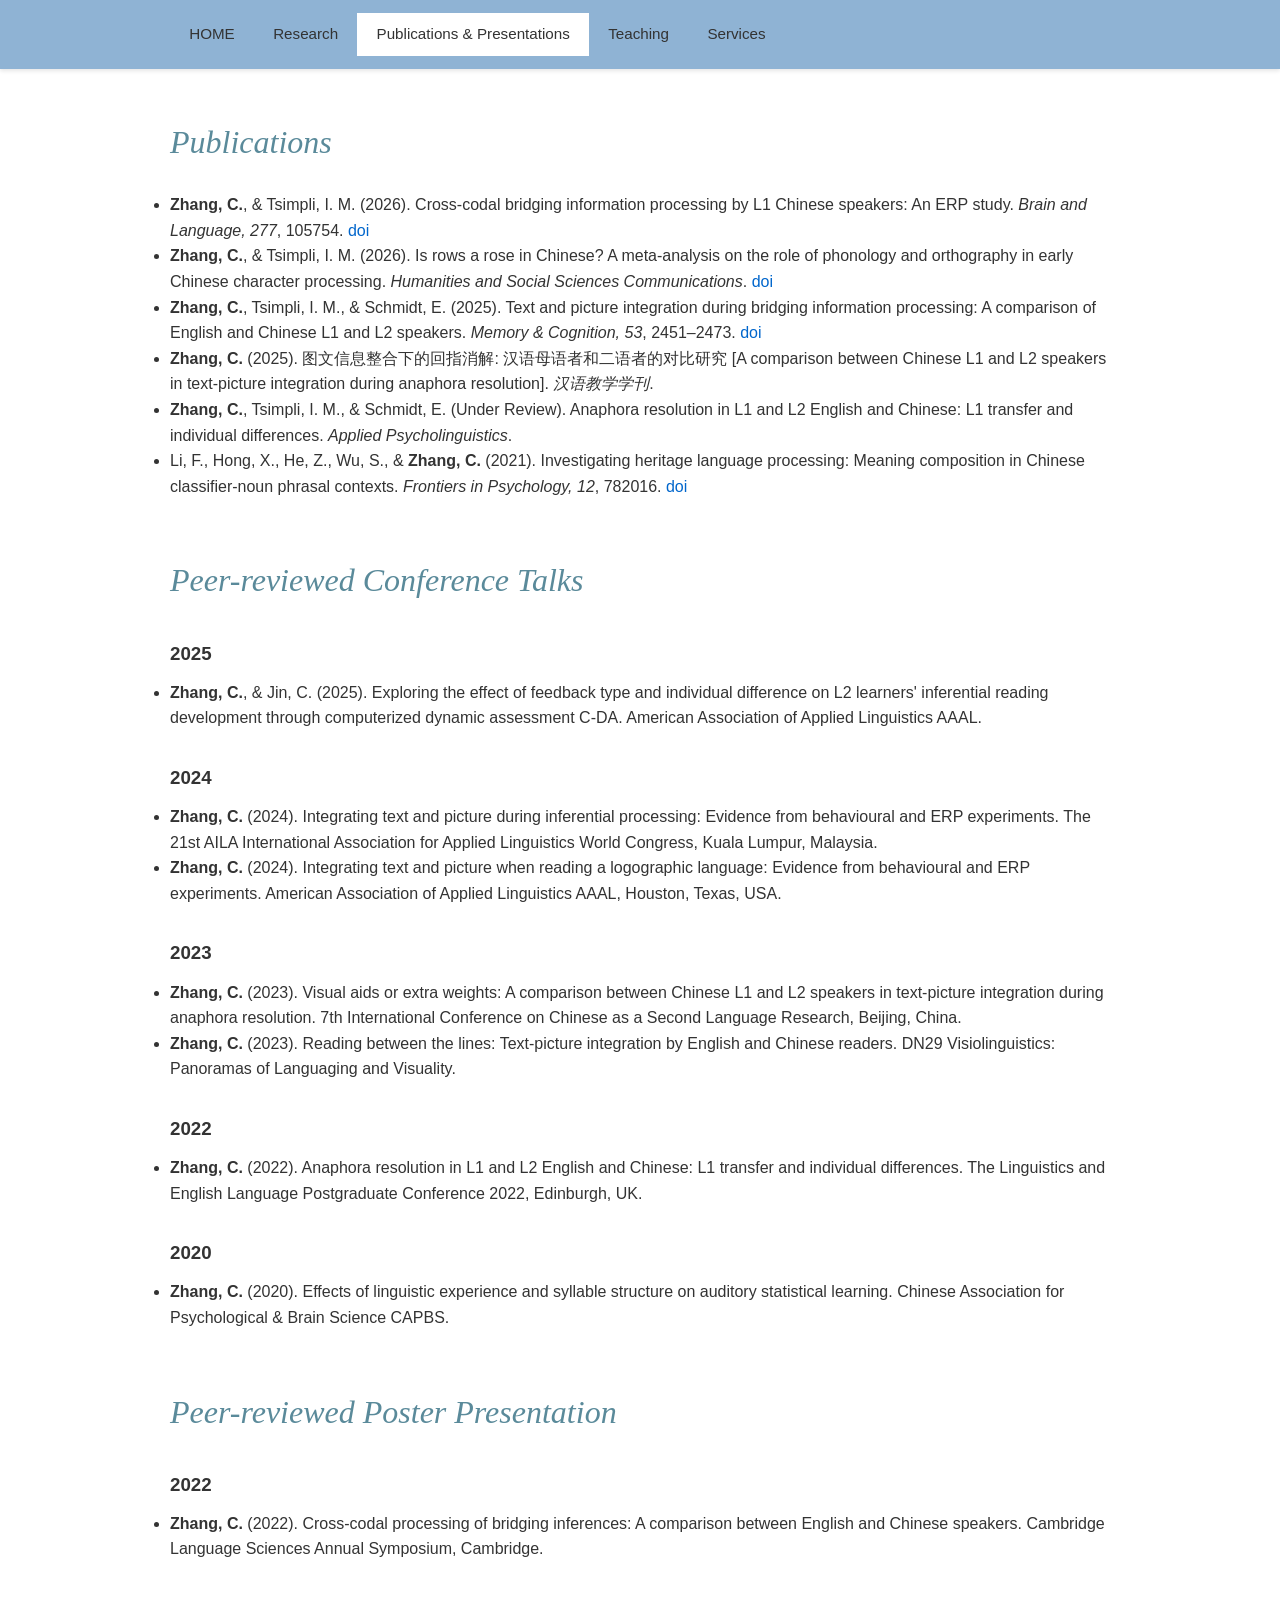
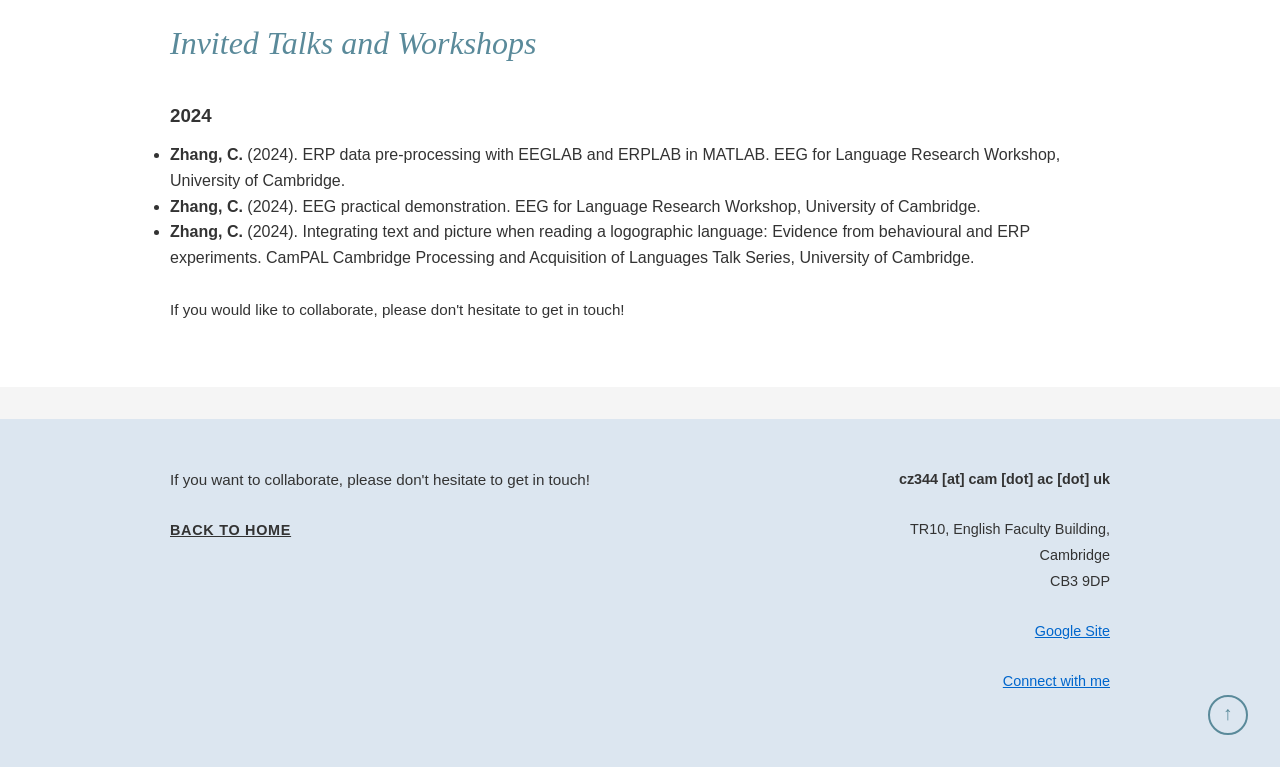
<file: publications.html>
<!DOCTYPE html>
<html lang="en">
<head>
    <meta charset="UTF-8">
    <meta name="viewport" content="width=device-width, initial-scale=1.0">
    <title>Publications & Presentations - Chenyi Zhang</title>
    <link rel="stylesheet" href="styles.css">
</head>
<body>
    <!-- Navigation -->
    <nav class="navbar">
        <div class="container">
            <ul class="nav-menu">
                <li><a href="index.html">HOME</a></li>
                <li><a href="research.html">Research</a></li>
                <li><a href="publications.html" class="nav-active">Publications & Presentations</a></li>
                <li><a href="teaching.html">Teaching</a></li>
                <li><a href="services.html">Services</a></li>
            </ul>
        </div>
    </nav>

    <!-- Main Content -->
    <main class="main-content publications-page">
    <section class="section">
        <div class="container publications-container">

            <h1>Publications</h1>

            <ul class="publication-list">
                <li>
                    <strong>Zhang, C.</strong>, &amp; Tsimpli, I. M. (2026).
                    Cross-codal bridging information processing by L1 Chinese speakers: An ERP study.
                    <em>Brain and Language, 277</em>, 105754.
                    <a href="https://doi.org/10.1016/j.bandl.2026.105754" target="_blank" rel="noopener">doi</a>
                </li>

                <li>
                    <strong>Zhang, C.</strong>, &amp; Tsimpli, I. M. (2026).
                    Is rows a rose in Chinese? A meta-analysis on the role of phonology and orthography in early Chinese character processing.
                    <em>Humanities and Social Sciences Communications</em>.
                    <a href="https://doi.org/10.1057/s41599-026-07818-4" target="_blank" rel="noopener">doi</a>
                </li>

                <li>
                    <strong>Zhang, C.</strong>, Tsimpli, I. M., &amp; Schmidt, E. (2025).
                    Text and picture integration during bridging information processing:
                    A comparison of English and Chinese L1 and L2 speakers.
                    <em>Memory &amp; Cognition, 53</em>, 2451–2473.
                    <a href="https://doi.org/10.3758/s13421-025-01720-1" target="_blank" rel="noopener">doi</a>
                </li>

                <li>
                    <strong>Zhang, C.</strong> (2025).
                    图文信息整合下的回指消解: 汉语母语者和二语者的对比研究
                    [A comparison between Chinese L1 and L2 speakers in text-picture integration during anaphora resolution].
                    <em>汉语教学学刊</em>.
                </li>

                <li>
                    <strong>Zhang, C.</strong>, Tsimpli, I. M., &amp; Schmidt, E. (Under Review).
                    Anaphora resolution in L1 and L2 English and Chinese:
                    L1 transfer and individual differences.
                    <em>Applied Psycholinguistics</em>.
                </li>

                <li>
                    Li, F., Hong, X., He, Z., Wu, S., &amp; <strong>Zhang, C.</strong> (2021).
                    Investigating heritage language processing:
                    Meaning composition in Chinese classifier-noun phrasal contexts.
                    <em>Frontiers in Psychology, 12</em>, 782016.
                    <a href="https://doi.org/10.3389/fpsyg.2021.782016" target="_blank" rel="noopener">doi</a>
                </li>
            </ul>


            <h1>Peer-reviewed Conference Talks</h1>

            <h3 class="presentation-year">2025</h3>
            <ul class="publication-list">
                <li>
                    <strong>Zhang, C.</strong>, &amp; Jin, C. (2025).
                    Exploring the effect of feedback type and individual difference on L2 learners' inferential reading development through computerized dynamic assessment C-DA.
                    American Association of Applied Linguistics AAAL.
                </li>
            </ul>

            <h3 class="presentation-year">2024</h3>
            <ul class="publication-list">
                <li>
                    <strong>Zhang, C.</strong> (2024).
                    Integrating text and picture during inferential processing:
                    Evidence from behavioural and ERP experiments.
                    The 21st AILA International Association for Applied Linguistics World Congress,
                    Kuala Lumpur, Malaysia.
                </li>

                <li>
                    <strong>Zhang, C.</strong> (2024).
                    Integrating text and picture when reading a logographic language:
                    Evidence from behavioural and ERP experiments.
                    American Association of Applied Linguistics AAAL,
                    Houston, Texas, USA.
                </li>
            </ul>

            <h3 class="presentation-year">2023</h3>
            <ul class="publication-list">
                <li>
                    <strong>Zhang, C.</strong> (2023).
                    Visual aids or extra weights:
                    A comparison between Chinese L1 and L2 speakers in text-picture integration during anaphora resolution.
                    7th International Conference on Chinese as a Second Language Research,
                    Beijing, China.
                </li>

                <li>
                    <strong>Zhang, C.</strong> (2023).
                    Reading between the lines:
                    Text-picture integration by English and Chinese readers.
                    DN29 Visiolinguistics: Panoramas of Languaging and Visuality.
                </li>
            </ul>

            <h3 class="presentation-year">2022</h3>
            <ul class="publication-list">
                <li>
                    <strong>Zhang, C.</strong> (2022).
                    Anaphora resolution in L1 and L2 English and Chinese:
                    L1 transfer and individual differences.
                    The Linguistics and English Language Postgraduate Conference 2022,
                    Edinburgh, UK.
                </li>
            </ul>

            <h3 class="presentation-year">2020</h3>
            <ul class="publication-list">
                <li>
                    <strong>Zhang, C.</strong> (2020).
                    Effects of linguistic experience and syllable structure on auditory statistical learning.
                    Chinese Association for Psychological &amp; Brain Science CAPBS.
                </li>
            </ul>


            <h1>Peer-reviewed Poster Presentation</h1>

            <h3 class="presentation-year">2022</h3>
            <ul class="publication-list">
                <li>
                    <strong>Zhang, C.</strong> (2022).
                    Cross-codal processing of bridging inferences:
                    A comparison between English and Chinese speakers.
                    Cambridge Language Sciences Annual Symposium,
                    Cambridge.
                </li>
            </ul>


            <h1>Invited Talks and Workshops</h1>

            <h3 class="presentation-year">2024</h3>
            <ul class="publication-list">
                <li>
                    <strong>Zhang, C.</strong> (2024).
                    ERP data pre-processing with EEGLAB and ERPLAB in MATLAB.
                    EEG for Language Research Workshop,
                    University of Cambridge.
                </li>

                <li>
                    <strong>Zhang, C.</strong> (2024).
                    EEG practical demonstration.
                    EEG for Language Research Workshop,
                    University of Cambridge.
                </li>

                <li>
                    <strong>Zhang, C.</strong> (2024).
                    Integrating text and picture when reading a logographic language:
                    Evidence from behavioural and ERP experiments.
                    CamPAL Cambridge Processing and Acquisition of Languages Talk Series,
                    University of Cambridge.
                </li>
            </ul>

            <p class="collaboration-note">
                If you would like to collaborate, please don't hesitate to get in touch!
            </p>

        </div>
    </section>
</main>
    <!-- Footer -->
    <footer class="footer">
        <div class="footer-content">
            <div class="footer-left">
                <p>If you want to collaborate, please don't hesitate to get in touch!</p>
                <p><a href="index.html" class="back-link">BACK TO HOME</a></p>
            </div>
            <div class="footer-right">
                <p><strong>cz344 [at] cam [dot] ac [dot] uk</strong></p>
                <p>TR10, English Faculty Building,<br>Cambridge<br>CB3 9DP</p>
                <p><a href="#" target="_blank">Google Site</a></p>
                <p><a href="#" target="_blank">Connect with me</a></p>
            </div>
        </div>
        <a href="index.html" class="scroll-to-top">↑</a>
    </footer>
</body>
</html>
</file>
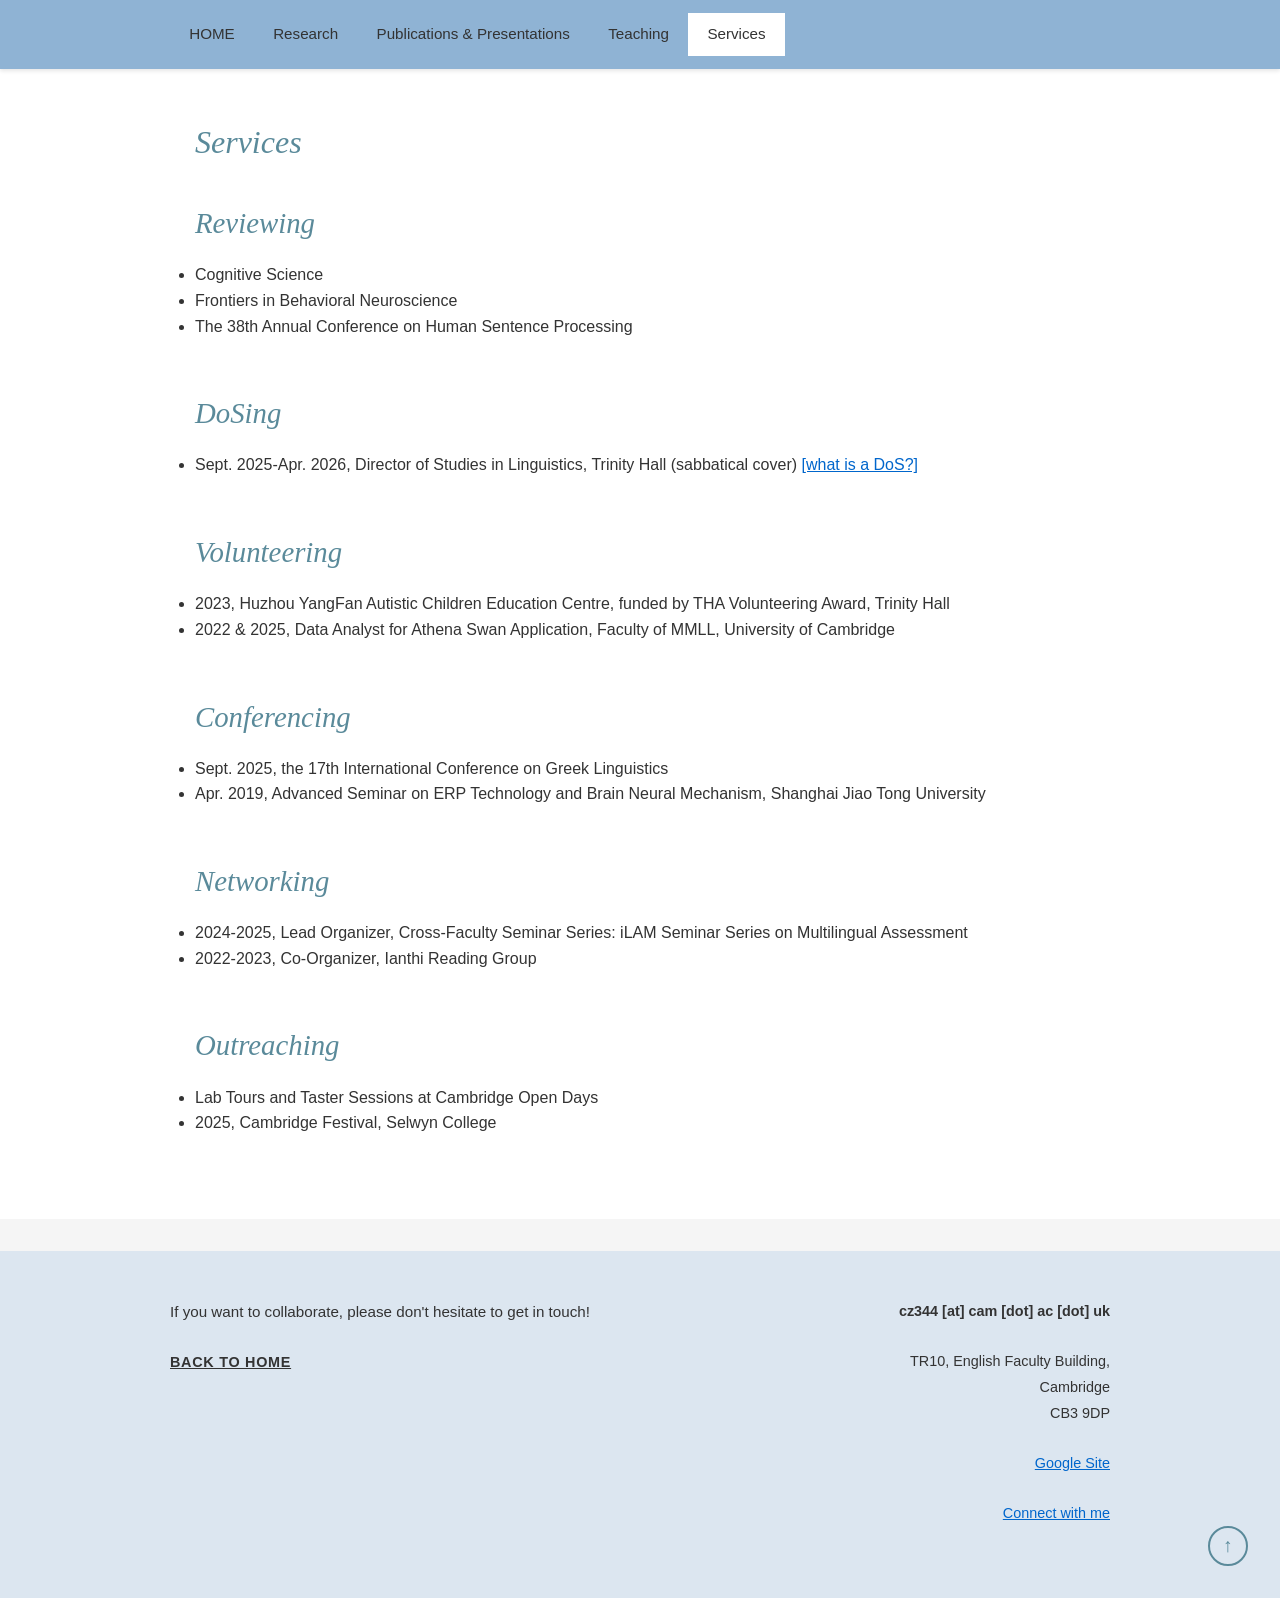
<file: services.html>
<!DOCTYPE html>
<html lang="en">
<head>
    <meta charset="UTF-8">
    <meta name="viewport" content="width=device-width, initial-scale=1.0">
    <title>Services - Chenyi Zhang</title>
    <link rel="stylesheet" href="styles.css">
</head>
<body>
    <!-- Navigation -->
    <nav class="navbar">
        <div class="container">
            <ul class="nav-menu">
                <li><a href="index.html">HOME</a></li>
                <li><a href="research.html">Research</a></li>
                <li><a href="publications.html">Publications & Presentations</a></li>
                <li><a href="teaching.html">Teaching</a></li>
                <li><a href="services.html" class="nav-active">Services</a></li>
            </ul>
        </div>
    </nav>

    <!-- Main Content -->
<main class="main-content services-page">
    <section class="section">
        <div class="container publications-container services-container">

            <h1>Services</h1>

            <h2>Reviewing</h2>
            <ul class="publication-list">
                <li>Cognitive Science</li>
                <li>Frontiers in Behavioral Neuroscience</li>
                <li>The 38th Annual Conference on Human Sentence Processing</li>
            </ul>

            <h2>DoSing</h2>
            <ul class="publication-list">
                <li>
                    Sept. 2025-Apr. 2026, Director of Studies in Linguistics,
                    Trinity Hall (sabbatical cover)
                    <a href="https://www.seniortutors.admin.cam.ac.uk/files/dos_role.pdf" target="_blank" rel="noopener">
                        [what is a DoS?]
                    </a>
                </li>
            </ul>

            <h2>Volunteering</h2>
            <ul class="publication-list">
                <li>
                    2023, Huzhou YangFan Autistic Children Education Centre,
                    funded by THA Volunteering Award, Trinity Hall
                </li>

                <li>
                    2022 &amp; 2025, Data Analyst for Athena Swan Application,
                    Faculty of MMLL, University of Cambridge
                </li>
            </ul>

            <h2>Conferencing</h2>
            <ul class="publication-list">
                <li>
                    Sept. 2025, the 17th International Conference on Greek Linguistics
                </li>

                <li>
                    Apr. 2019, Advanced Seminar on ERP Technology and Brain Neural Mechanism,
                    Shanghai Jiao Tong University
                </li>
            </ul>

            <h2>Networking</h2>
            <ul class="publication-list">
                <li>
                    2024-2025, Lead Organizer, Cross-Faculty Seminar Series:
                    iLAM Seminar Series on Multilingual Assessment
                </li>

                <li>
                    2022-2023, Co-Organizer, Ianthi Reading Group
                </li>
            </ul>

            <h2>Outreaching</h2>
            <ul class="publication-list">
                <li>
                    Lab Tours and Taster Sessions at Cambridge Open Days
                </li>

                <li>
                    2025, Cambridge Festival, Selwyn College
                </li>
            </ul>

        </div>
    </section>
</main>

    <!-- Footer -->
    <footer class="footer">
        <div class="footer-content">
            <div class="footer-left">
                <p>If you want to collaborate, please don't hesitate to get in touch!</p>
                <p><a href="index.html" class="back-link">BACK TO HOME</a></p>
            </div>
            <div class="footer-right">
                <p><strong>cz344 [at] cam [dot] ac [dot] uk</strong></p>
                <p>TR10, English Faculty Building,<br>Cambridge<br>CB3 9DP</p>
                <p><a href="#" target="_blank">Google Site</a></p>
                <p><a href="#" target="_blank">Connect with me</a></p>
            </div>
        </div>
        <a href="index.html" class="scroll-to-top">↑</a>
    </footer>
</body>
</html>
</file>
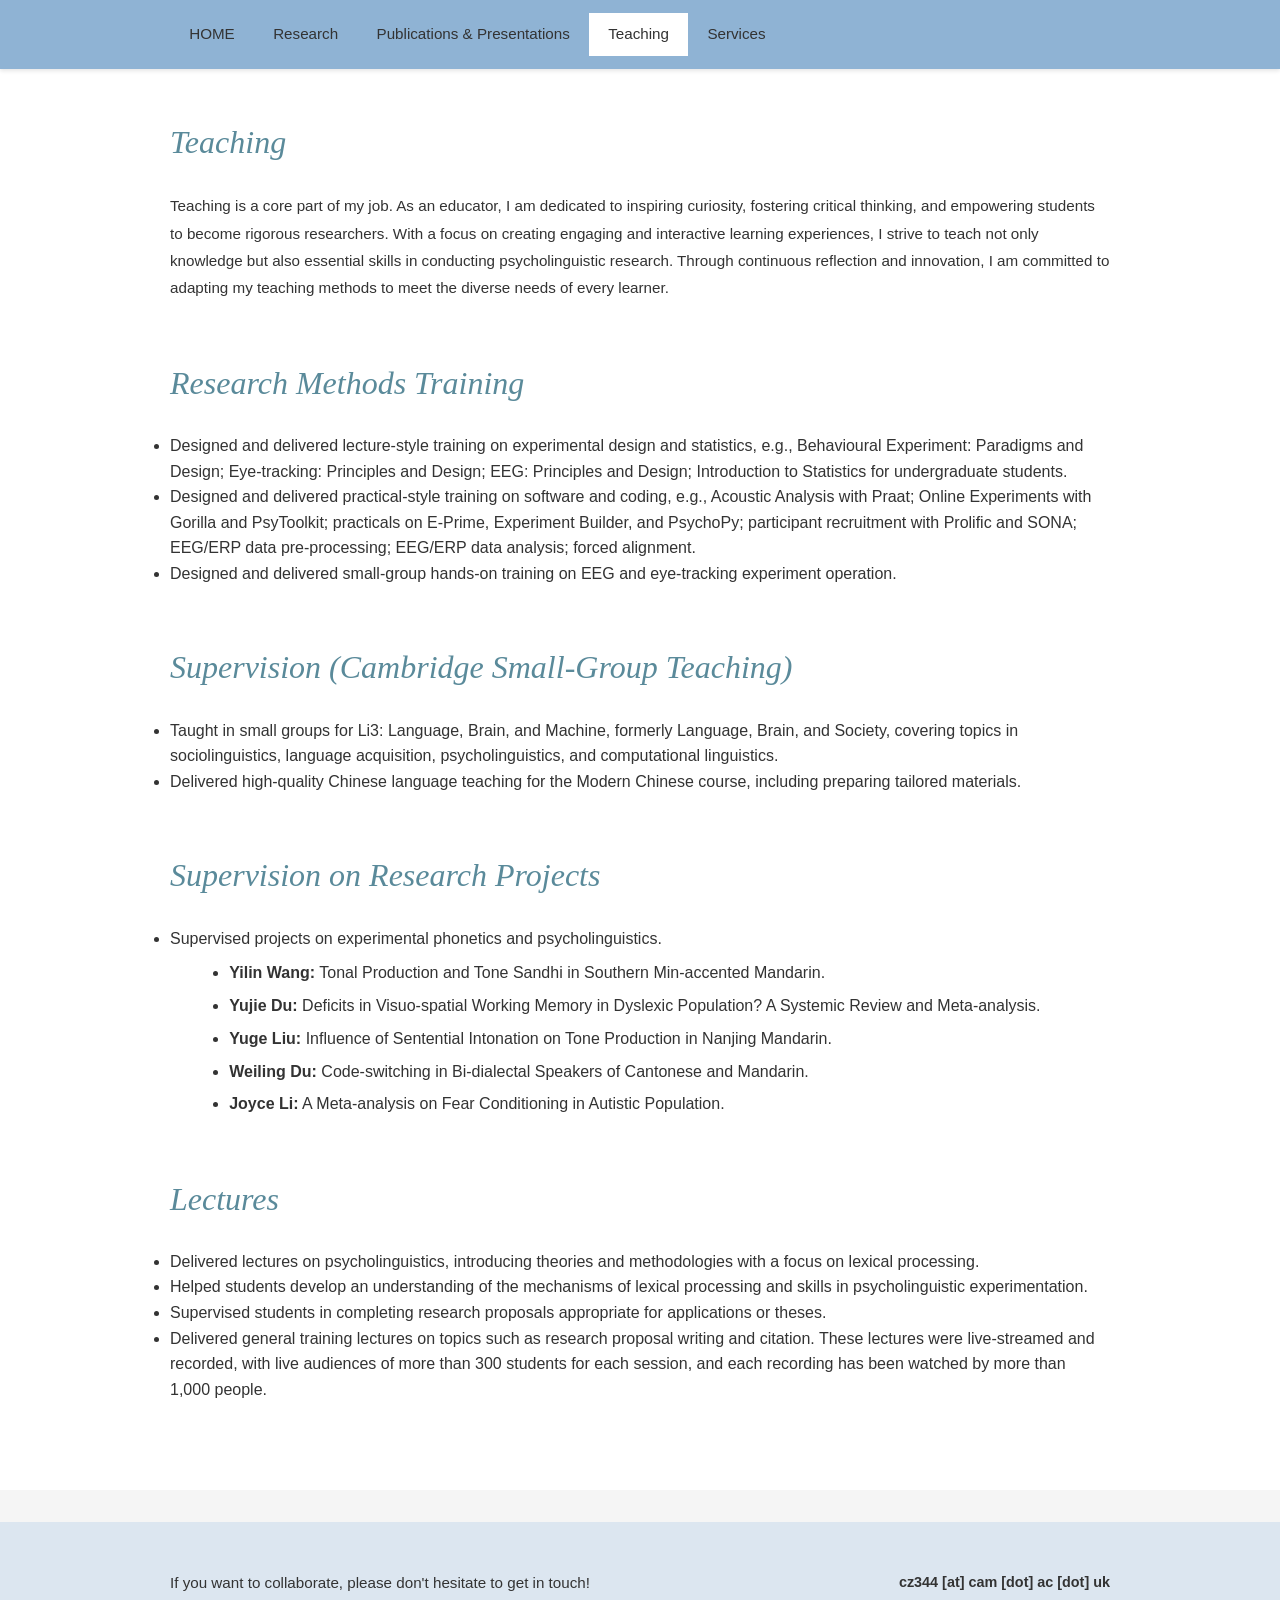
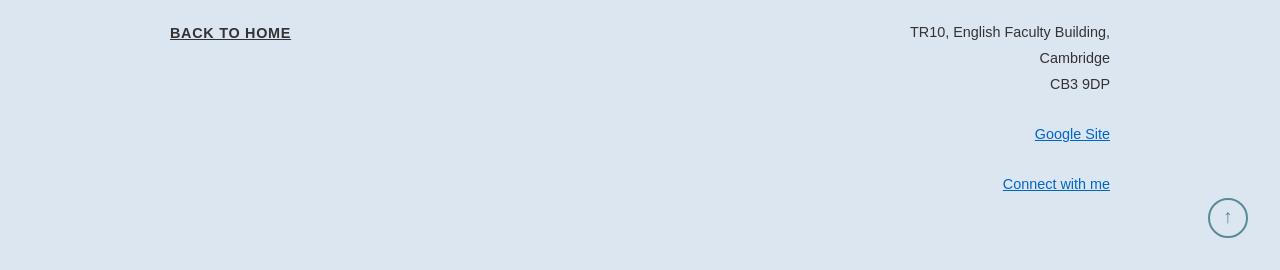
<file: teaching.html>
<!DOCTYPE html>
<html lang="en">
<head>
    <meta charset="UTF-8">
    <meta name="viewport" content="width=device-width, initial-scale=1.0">
    <title>Teaching - Chenyi Zhang</title>
    <link rel="stylesheet" href="styles.css">
</head>
<body>
    <!-- Navigation -->
    <nav class="navbar">
        <div class="container">
            <ul class="nav-menu">
                <li><a href="index.html">HOME</a></li>
                <li><a href="research.html">Research</a></li>
                <li><a href="publications.html">Publications & Presentations</a></li>
                <li><a href="teaching.html" class="nav-active">Teaching</a></li>
                <li><a href="services.html">Services</a></li>
            </ul>
        </div>
    </nav>

    <!-- Main Content -->
    <section class="section">
        <div class="container publications-container teaching-container">

            <h1>Teaching</h1>

            <p class="teaching-intro">
                Teaching is a core part of my job. As an educator, I am dedicated to inspiring curiosity,
                fostering critical thinking, and empowering students to become rigorous researchers.
                With a focus on creating engaging and interactive learning experiences, I strive to teach
                not only knowledge but also essential skills in conducting psycholinguistic research.
                Through continuous reflection and innovation, I am committed to adapting my teaching
                methods to meet the diverse needs of every learner.
            </p>

            <h1>Research Methods Training</h1>

            <ul class="publication-list">
                <li>
                    Designed and delivered lecture-style training on experimental design and statistics,
                    e.g., Behavioural Experiment: Paradigms and Design; Eye-tracking: Principles and Design;
                    EEG: Principles and Design; Introduction to Statistics for undergraduate students.
                </li>

                <li>
                    Designed and delivered practical-style training on software and coding,
                    e.g., Acoustic Analysis with Praat; Online Experiments with Gorilla and PsyToolkit;
                    practicals on E-Prime, Experiment Builder, and PsychoPy; participant recruitment
                    with Prolific and SONA; EEG/ERP data pre-processing; EEG/ERP data analysis;
                    forced alignment.
                </li>

                <li>
                    Designed and delivered small-group hands-on training on EEG and eye-tracking
                    experiment operation.
                </li>
            </ul>

            <h1>Supervision (Cambridge Small-Group Teaching)</h1>

            <ul class="publication-list">
                <li>
                    Taught in small groups for Li3: Language, Brain, and Machine, formerly Language,
                    Brain, and Society, covering topics in sociolinguistics, language acquisition,
                    psycholinguistics, and computational linguistics.
                </li>

                <li>
                    Delivered high-quality Chinese language teaching for the Modern Chinese course,
                    including preparing tailored materials.
                </li>
            </ul>

            <h1>Supervision on Research Projects</h1>

            <ul class="publication-list teaching-project-list">
                <li>
                    Supervised projects on experimental phonetics and psycholinguistics.
            
                    <ul class="student-projects">
                        <li>
                            <strong>Yilin Wang:</strong> Tonal Production and Tone Sandhi in Southern Min-accented Mandarin.
                        </li>
            
                        <li>
                            <strong>Yujie Du:</strong> Deficits in Visuo-spatial Working Memory in Dyslexic Population?
                            A Systemic Review and Meta-analysis.
                        </li>
            
                        <li>
                            <strong>Yuge Liu:</strong> Influence of Sentential Intonation on Tone Production in Nanjing Mandarin.
                        </li>
            
                        <li>
                            <strong>Weiling Du:</strong> Code-switching in Bi-dialectal Speakers of Cantonese and Mandarin.
                        </li>
            
                        <li>
                            <strong>Joyce Li:</strong> A Meta-analysis on Fear Conditioning in Autistic Population.
                        </li>
                    </ul>
                </li>
            </ul>

            <h1>Lectures</h1>

            <ul class="publication-list">
                <li>
                    Delivered lectures on psycholinguistics, introducing theories and methodologies
                    with a focus on lexical processing.
                </li>

                <li>
                    Helped students develop an understanding of the mechanisms of lexical processing
                    and skills in psycholinguistic experimentation.
                </li>

                <li>
                    Supervised students in completing research proposals appropriate for applications
                    or theses.
                </li>

                <li>
                    Delivered general training lectures on topics such as research proposal writing
                    and citation. These lectures were live-streamed and recorded, with live audiences
                    of more than 300 students for each session, and each recording has been watched
                    by more than 1,000 people.
                </li>
            </ul>

        </div>
    </section>
</main>

    <!-- Footer -->
    <footer class="footer">
        <div class="footer-content">
            <div class="footer-left">
                <p>If you want to collaborate, please don't hesitate to get in touch!</p>
                <p><a href="index.html" class="back-link">BACK TO HOME</a></p>
            </div>
            <div class="footer-right">
                <p><strong>cz344 [at] cam [dot] ac [dot] uk</strong></p>
                <p>TR10, English Faculty Building,<br>Cambridge<br>CB3 9DP</p>
                <p><a href="#" target="_blank">Google Site</a></p>
                <p><a href="#" target="_blank">Connect with me</a></p>
            </div>
        </div>
        <a href="index.html" class="scroll-to-top">↑</a>
    </footer>
</body>
</html>
</file>
<file: styles.css>
/* Global Styles */
* {
    margin: 0;
    padding: 0;
    box-sizing: border-box;
}

html {
    scroll-behavior: smooth;
}

body {
    font-family: 'Segoe UI', Tahoma, Geneva, Verdana, sans-serif;
    line-height: 1.6;
    color: #333;
    background-color: #f5f5f5;
}

.container {
    max-width: 1000px;
    margin: 0 auto;
    padding: 0 30px;
}

a {
    color: #0066cc;
    text-decoration: none;
}

a:hover {
    text-decoration: underline;
}

/* Navigation */
.navbar {
    background-color: #8fb3d4;
    padding: 0.8rem 0;
    position: sticky;
    top: 0;
    box-shadow: 0 2px 4px rgba(0,0,0,0.1);
    z-index: 100;
}

.navbar .container {
    display: flex;
    justify-content: flex-start;
    align-items: center;
}

.nav-menu {
    display: flex;
    list-style: none;
    gap: 0;
    margin: 0;
    flex-wrap: wrap;
}

.nav-menu li {
    margin: 0;
}

.nav-menu a {
    color: #333;
    padding: 0.6rem 1.2rem;
    display: block;
    transition: background-color 0.3s ease;
    text-decoration: none;
    font-size: 0.95rem;
    white-space: nowrap;
}

.nav-menu a.nav-active {
    background-color: #fff;
    font-weight: 500;
}

.nav-menu a:hover {
    background-color: rgba(255,255,255,0.7);
    text-decoration: none;
}

/* Hero / Homepage Banner */
.hero {
    min-height: 490px;
    padding: 0;
    background-image:
        linear-gradient(rgba(255, 255, 255, 0.55), rgba(255, 255, 255, 0.55)),
        url("background.jpg");
    background-size: cover;
    background-position: center;
    background-repeat: no-repeat;
    position: relative;
    display: flex;
    align-items: center;
}

/* Remove the dark overlay from your old version */
.hero::before {
    content: none;
}

.hero-content {
    position: relative;
    z-index: 1;
    width: 100%;
    max-width: 1000px;
    margin: 0 auto;
    padding: 0 30px;
}

.hero-greeting {
    font-size: 1.4rem;
    font-weight: 400;
    margin-bottom: 0.5rem;
    color: #333;
}

.hero-name {
    font-size: 4rem;
    font-weight: 400;
    font-family: Georgia, serif;
    font-style: italic;
    color: #333;
    margin-bottom: 1rem;
}

.hero-tagline {
    font-size: 1.3rem;
    color: #333;
    margin-bottom: 1rem;
}

.hero-credit {
    font-size: 0.9rem;
    color: #333;
    max-width: 620px;
}

/* Profile card on homepage */
.hero-right .profile-card {
    width: 280px;
    background-color: rgba(255, 255, 255, 0.92);
    padding: 2rem 1.5rem;
    text-align: center;
    box-shadow: 0 4px 12px rgba(0, 0, 0, 0.12);
}

/* Circular profile image container */
.hero-right .profile-image {
    width: 140px;
    height: 140px;
    margin: 0 auto 1.2rem auto;
    border-radius: 50%;
    overflow: hidden;
}

/* Actual profile photo */
.hero-right .profile-image img {
    width: 100%;
    height: 100%;
    object-fit: cover;
    display: block;
}

/* Move homepage card to the right */
.hero {
    position: relative;
    min-height: 700px;
    display: flex;
    align-items: center;
}

.hero-content {
    width: 100%;
    max-width: 1000px;
    margin: 0 auto;
    padding: 0 30px;
    display: flex;
    align-items: center;
    justify-content: space-between;
    gap: 4rem;
    position: relative;
    z-index: 1;
}

.hero-left {
    flex: 1;
}

.hero-right {
    flex: 0 0 280px;
    display: flex;
    justify-content: flex-end;
    margin-left: auto;
}

/* Keep the card a fixed size */
.hero .profile-card {
    width: 280px;
}

/* Small photo credit at the bottom-left of the banner */
.hero-credit {
    position: absolute;
    left: max(30px, calc((100% - 1000px) / 2 + 30px));
    bottom: 1.2rem;
    z-index: 2;
    font-size: 0.85rem;
    line-height: 1.4;
    color: #333;
    max-width: 650px;
}

/* Sections */
.section {
    padding: 3rem 0;
    background-color: white;
}

.section h1 {
    font-size: 2rem;
    margin-bottom: 2rem;
    color: #5a8a9a;
    font-style: italic;
    font-weight: 400;
    font-family: 'Georgia', serif;
}

.section h2 {
    font-size: 2rem;
    margin-bottom: 2rem;
    color: #5a8a9a;
    font-style: italic;
    font-weight: 400;
    font-family: 'Georgia', serif;
    border-bottom: none;
}

.section p {
    margin-bottom: 1rem;
    font-size: 0.95rem;
    line-height: 1.8;
}

/* About Section */
.about-section {
    background-color: #f9fafb;
}

.about-content p {
    margin-bottom: 1.2rem;
    padding-left: 2.5rem;
    position: relative;
    font-size: 0.95rem;
    line-height: 1.8;
}

.about-content .emoji {
    position: absolute;
    left: 0;
    top: 0;
    font-size: 1.3rem;
    flex-shrink: 0;
    min-width: 2rem;
}

.about-content a {
    color: #0066cc;
    text-decoration: underline;
}

.about-content a:hover {
    text-decoration: underline;
}

/* Main Content for other pages */
.main-content {
    background-color: #f9fafb;
}

/* Research Overview */
.research-overview {
    margin-bottom: 3rem;
}

.research-overview p {
    margin-bottom: 1.2rem;
    font-size: 0.95rem;
    line-height: 1.8;
    text-align: justify;
}

.research-questions {
    list-style: disc;
    margin-left: 2rem;
    margin-bottom: 1.2rem;
}

.research-questions li {
    margin-bottom: 0.6rem;
    font-size: 0.95rem;
    line-height: 1.8;
}

/* Research Projects */
.projects-title {
    font-size: 1.8rem;
    margin-top: 3rem;
    margin-bottom: 2rem;
    color: #5a8a9a;
    font-style: italic;
    font-weight: 400;
    font-family: 'Georgia', serif;
}

.research-project {
    display: grid;
    grid-template-columns: 1fr 1fr;
    gap: 2rem;
    align-items: flex-start;
    margin-bottom: 3rem;
    background-color: white;
    padding: 2rem;
    border-radius: 6px;
    box-shadow: 0 2px 4px rgba(0,0,0,0.05);
}

.research-project:nth-child(even) {
    direction: rtl;
}

.research-project:nth-child(even) > * {
    direction: ltr;
}

.project-media {
    position: relative;
}

.video-placeholder {
    position: relative;
    width: 100%;
    aspect-ratio: 16 / 9;
    background-color: #333;
    border-radius: 6px;
    overflow: hidden;
    display: flex;
    align-items: center;
    justify-content: center;
}

.video-placeholder img {
    width: 100%;
    height: 100%;
    object-fit: cover;
}

.play-button {
    position: absolute;
    width: 60px;
    height: 60px;
    background-color: rgba(255, 255, 255, 0.8);
    border-radius: 50%;
    display: flex;
    align-items: center;
    justify-content: center;
    font-size: 24px;
    color: #333;
    cursor: pointer;
    transition: background-color 0.3s ease;
}

.play-button:hover {
    background-color: white;
}

.project-media img {
    width: 100%;
    height: auto;
    border-radius: 6px;
    display: block;
}

.project-text h3 {
    font-size: 1.3rem;
    margin-bottom: 1rem;
    color: #333;
    font-weight: 600;
}

.project-text p {
    font-size: 0.95rem;
    line-height: 1.8;
    color: #555;
    text-align: justify;
}

/* Footer */
.footer {
    background-color: #dce6f0;
    padding: 3rem 0;
    position: relative;
    margin-top: 2rem;
}

.footer-content {
    display: grid;
    grid-template-columns: 1fr 1fr;
    gap: 3rem;
    max-width: 1000px;
    margin: 0 auto;
    padding: 0 30px;
}

.footer-left {
    display: flex;
    flex-direction: column;
    justify-content: flex-start;
}

.footer-left p {
    font-size: 0.95rem;
    line-height: 1.7;
    color: #333;
    margin-bottom: 1.5rem;
}

.back-link {
    text-decoration: underline;
    color: #333;
    font-weight: 600;
    font-size: 0.9rem;
    letter-spacing: 0.05em;
}

.back-link:hover {
    text-decoration: underline;
}

.footer-right {
    text-align: right;
    font-size: 0.9rem;
    line-height: 1.8;
    color: #333;
}

.footer-right p {
    margin-bottom: 1.5rem;
}

.footer-right a {
    color: #0066cc;
    text-decoration: underline;
}

.footer-right a:hover {
    text-decoration: underline;
}

.scroll-to-top {
    position: absolute;
    bottom: 2rem;
    right: 2rem;
    width: 40px;
    height: 40px;
    border: 2px solid #5a8a9a;
    border-radius: 50%;
    display: flex;
    align-items: center;
    justify-content: center;
    color: #5a8a9a;
    font-size: 1.2rem;
    text-decoration: none;
    transition: all 0.3s ease;
}

.scroll-to-top:hover {
    background-color: #5a8a9a;
    color: white;
}



/* Homepage layout like Wix */
.hero {
    background: #dce6f0;
    padding: 0;
    min-height: auto;
    display: block;
    position: relative;
}

/* Remove the old overlay */
.hero::before {
    content: none;
}

/* Two-column hero: image area + teal profile panel */
.hero-content {
    max-width: 980px;
    min-height: 810px;
    margin: 0 auto;
    padding: 0;
    display: grid;
    grid-template-columns: 1fr 245px;
    gap: 0;
    align-items: stretch;
    position: relative;
}

/* Left banner image area */
.hero-left {
    position: relative;
    padding: 150px 40px 120px 40px;
    background-image:
        linear-gradient(rgba(255, 255, 255, 0.58), rgba(255, 255, 255, 0.58)),
        url("background.JPG");
    background-size: cover;
    background-position: center;
    background-repeat: no-repeat;
}

/* Main hero text */
.hero-greeting {
    font-family: Georgia, serif;
    font-size: 2rem;
    font-style: italic;
    font-weight: 700;
    color: #000;
    margin-bottom: 1rem;
}

.hero-name {
    font-family: Georgia, serif;
    font-size: 4rem;
    font-style: normal;
    font-weight: 700;
    line-height: 1.1;
    color: #000;
    margin-bottom: 1.8rem;
}

.hero-tagline {
    font-family: Georgia, serif;
    font-size: 1.55rem;
    font-style: italic;
    font-weight: 700;
    color: #000;
    margin-bottom: 0;
}

/* Photo credit at bottom-left of the image area */
.hero-credit {
    position: absolute;
    left: 40px;
    bottom: 120px;
    max-width: 480px;
    font-size: 0.95rem;
    line-height: 1.5;
    color: #222;
    margin: 0;
}

/* Right teal profile panel */
.hero-right {
    background-color: #477b7f;
    color: white;
    display: flex;
    justify-content: center;
    align-items: flex-start;
    padding: 38px 24px;
}

/* Remove white card style */
.hero-right .profile-card {
    width: 100%;
    background: transparent;
    box-shadow: none;
    padding: 0;
    text-align: center;
    color: white;
}

/* Profile image */
.hero-right .profile-image {
    width: 140px;
    height: 140px;
    margin: 0 auto 2rem auto;
    border-radius: 50%;
    overflow: hidden;
}

.hero-right .profile-image img {
    width: 100%;
    height: 100%;
    object-fit: cover;
    display: block;
}

/* Profile text */
.hero-right .profile-card h3 {
    font-family: Georgia, serif;
    font-size: 2rem;
    font-weight: 700;
    color: white;
    margin-bottom: 1.2rem;
}

.hero-right .profile-card p {
    color: white;
    font-size: 1rem;
    line-height: 1.45;
    margin-bottom: 0.7rem;
}

.hero-right .profile-card .chinese-name {
    font-size: 2rem;
    font-weight: 700;
    margin-bottom: 1.3rem;
}

.hero-right .profile-card .phonetic {
    font-weight: 700;
    margin-bottom: 3rem;
}

.hero-right .profile-card .title,
.hero-right .profile-card .affiliation,
.hero-right .profile-card .university {
    font-size: 1rem;
    font-weight: 600;
}

.hero-right .profile-card .email {
    margin-top: 3rem;
    font-size: 1rem;
    font-weight: 600;
}

.hero-right .profile-card .orcid {
    margin-top: 3rem;
    font-size: 1rem;
    font-weight: 600;
}

/* Hide the old horizontal lines inside the card */
.hero-right .profile-card hr {
    display: none;
}

/* Research page paragraph indentation */
.research-overview p {
    text-indent: 2em;
}

/* Make the three research questions more indented */
.research-questions {
    margin-left: 4em;
    padding-left: 1.5em;
}

/* Keep the question text tidy */
.research-questions li {
    padding-left: 0.3em;
    margin-bottom: 0.4rem;
}

.hero-left {
    background-image:
        linear-gradient(rgba(255, 255, 255, 0.58), rgba(255, 255, 255, 0.58)),
        url("background.jpg") !important;
    background-size: cover !important;
    background-position: center !important;
    background-repeat: no-repeat !important;
}

/* More spacing between sections on Publications page */
.publications-container h1,
.publications-container h2 {
    margin-top: 3.5rem !important;
    margin-bottom: 1.5rem !important;
}

/* Keep the first title from having too much space above it */
.publications-container h1:first-child,
.publications-container h2:first-child {
    margin-top: 0 !important;
}

/* More space after each publication/presentation list */
.publication-list {
    margin-bottom: 2.5rem !important;
}

/* More space around year headings */
.presentation-year {
    margin-top: 2rem !important;
    margin-bottom: 0.7rem !important;
}

/* Less extra space immediately after each year list, but still comfortable */
.presentation-year + .publication-list {
    margin-bottom: 1.6rem !important;
}

/* Services page */
.services-page {
    background-color: #f9fafb;
}

.services-container {
    max-width: 950px;
}

/* Keep Services page headings similar to Publications page */
.services-container h1 {
    margin-top: 0 !important;
    margin-bottom: 2rem !important;
}

/* Section headings: Reviewing, DoSing, Volunteering, etc. */
.services-container h2 {
    font-size: 1.8rem;
    margin-top: 3.2rem !important;
    margin-bottom: 1rem !important;
    color: #5a8a9a;
    font-style: italic;
    font-weight: 400;
    font-family: Georgia, serif;
    border-bottom: none;
}

/* First section after Services title should not be too far down */
.services-container h1 + h2 {
    margin-top: 1rem !important;
}

/* Comfortable spacing after each service list */
.services-container .publication-list {
    margin-bottom: 2.2rem !important;
}

/* Link style */
.services-container a {
    color: #0066cc;
    text-decoration: underline;
}

/* Consistent page title style */
.page-title {
    font-size: 2rem !important;
    margin-bottom: 2rem !important;
    color: #5a8a9a !important;
    font-style: italic !important;
    font-weight: 400 !important;
    font-family: Georgia, serif !important;
    border-bottom: none !important;
}

/* Indented student projects on Teaching page */
.teaching-project-list .student-projects {
    margin-top: 0.5rem !important;
    margin-left: 2.5rem !important;
    padding-left: 1.2rem !important;
    list-style-type: disc !important;
}

/* Prevent the general publication-list style from affecting nested student bullets */
.teaching-project-list .student-projects li {
    position: static !important;
    padding-left: 0 !important;
    margin-bottom: 0.35rem !important;
    line-height: 1.7 !important;
}

/* Remove extra custom dash/bullet if your publication-list uses one */
.teaching-project-list .student-projects li::before {
    content: none !important;
}

/* Responsive Design */
@media (max-width: 768px) {
    .hero-content {
        flex-direction: column;
        gap: 2rem;
    }

    .hero-right {
        flex: 0 0 auto;
        width: 100%;
    }

    .hero-name {
        font-size: 2.5rem;
    }

    .hero-greeting {
        font-size: 1.2rem;
    }

    .hero-tagline {
        font-size: 1rem;
    }

    .footer-content {
        grid-template-columns: 1fr;
        gap: 2rem;
    }

    .footer-right {
        text-align: left;
    }

    .nav-menu {
        flex-wrap: wrap;
    }

    .nav-menu a {
        padding: 0.5rem 0.8rem;
        font-size: 0.85rem;
        white-space: normal;
    }

    .research-project {
        grid-template-columns: 1fr;
        gap: 1.5rem;
    }

    .research-project:nth-child(even) {
        direction: ltr;
    }

    .research-project:nth-child(even) > * {
        direction: ltr;
    }
}

/* Better phone layout for homepage hero */
@media (max-width: 768px) {

    html,
    body {
        overflow-x: hidden;
    }

    /* Make the homepage stack vertically on phones */
    .hero {
        padding: 0 !important;
        min-height: auto !important;
        display: block !important;
    }

    .hero-content {
        width: 100% !important;
        max-width: none !important;
        min-height: auto !important;
        display: grid !important;
        grid-template-columns: 1fr !important;
        padding: 0 !important;
        margin: 0 !important;
    }

    /* Top image/text area */
    .hero-left {
        min-height: 560px !important;
        padding: 5rem 2rem 8rem 2rem !important;
        background-size: cover !important;
        background-position: center !important;
    }

    .hero-greeting {
        font-size: 1.6rem !important;
        line-height: 1.2 !important;
    }

    .hero-name {
        font-size: 3rem !important;
        line-height: 1.1 !important;
        margin-bottom: 1.5rem !important;
    }

    .hero-tagline {
        font-size: 1.25rem !important;
        line-height: 1.4 !important;
        max-width: 100% !important;
    }

    /* Photo credit at bottom of image area */
    .hero-credit {
        position: absolute !important;
        left: 2rem !important;
        right: 2rem !important;
        bottom: 2rem !important;
        max-width: none !important;
        font-size: 0.85rem !important;
        line-height: 1.45 !important;
    }

    /* Profile card becomes full-width teal panel below */
    .hero-right {
        width: 100% !important;
        background-color: #477b7f !important;
        padding: 2.5rem 2rem !important;
        display: flex !important;
        justify-content: center !important;
        align-items: center !important;
    }

    .hero-right .profile-card {
        width: 100% !important;
        max-width: 320px !important;
        background: transparent !important;
        box-shadow: none !important;
        padding: 0 !important;
        color: white !important;
    }

    .hero-right .profile-image {
        width: 130px !important;
        height: 130px !important;
        margin-bottom: 1.8rem !important;
    }

    .hero-right .profile-card h3 {
        font-size: 1.8rem !important;
    }

    .hero-right .profile-card .chinese-name {
        font-size: 1.8rem !important;
    }

    .hero-right .profile-card p {
        font-size: 0.95rem !important;
        line-height: 1.5 !important;
    }

    /* Make navbar easier on phones */
    .navbar .container {
        padding: 0 10px !important;
        overflow-x: auto !important;
    }

    .nav-menu {
        flex-wrap: nowrap !important;
        overflow-x: auto !important;
        width: 100% !important;
    }

    .nav-menu a {
        font-size: 0.85rem !important;
        padding: 0.6rem 0.9rem !important;
        white-space: nowrap !important;
    }
}
</file>
